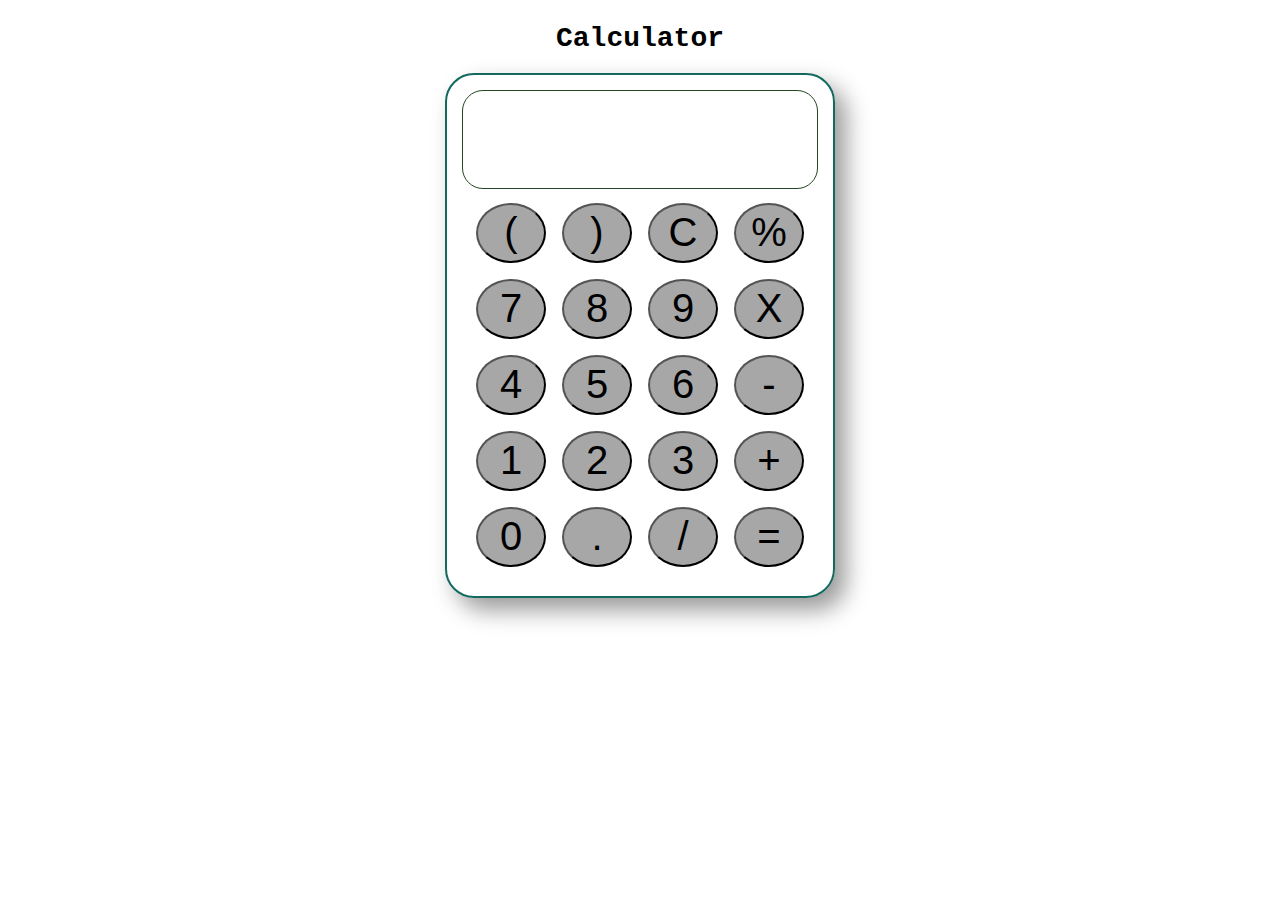
<file: calculator/index.html>
<!DOCTYPE html>
<html lang="en">
<head>
    <meta charset="UTF-8">
    <meta http-equiv="X-UA-Compatible" content="IE=edge">
    <meta name="viewport" content="width=device-width, initial-scale=1.0">
    <title>Calculator</title>
    <script src="app.js" defer></script>
    <link rel="stylesheet" href="style.css">
</head>
<body>
    <!--<div class="rectangle">
       
    </div>
    <div class="display"></div>
    <div class="c">
        <button> C </button>
    </div>-->

    <div class="container">
        <h1>Calculator</h1>

        <div class="calculator">
            <input type="text" name="screen" id="screen">
            <table>
                <tr>
                    <td><button>(</button></td>
                    <td><button>)</button></td>
                    <td><button>C</button></td>
                    <td><button>%</button></td>
                </tr>
                <tr>
                    <td><button>7</button></td>
                    <td><button>8</button></td>
                    <td><button>9</button></td>
                    <td><button>X</button></td>
                </tr>
                <tr>
                    <td><button>4</button></td>
                    <td><button>5</button></td>
                    <td><button>6</button></td>
                    <td><button>-</button></td>
                </tr>
                <tr>
                    <td><button>1</button></td>
                    <td><button>2</button></td>
                    <td><button>3</button></td>
                    <td><button>+</button></td>
                </tr>
                <tr>
                    <td><button>0</button></td>
                    <td><button>.</button></td>
                    <td><button>/</button></td>
                    <td><button>=</button></td>
                </tr>
            </table>
        </div>
    </div>
</body>

</html>
</file>
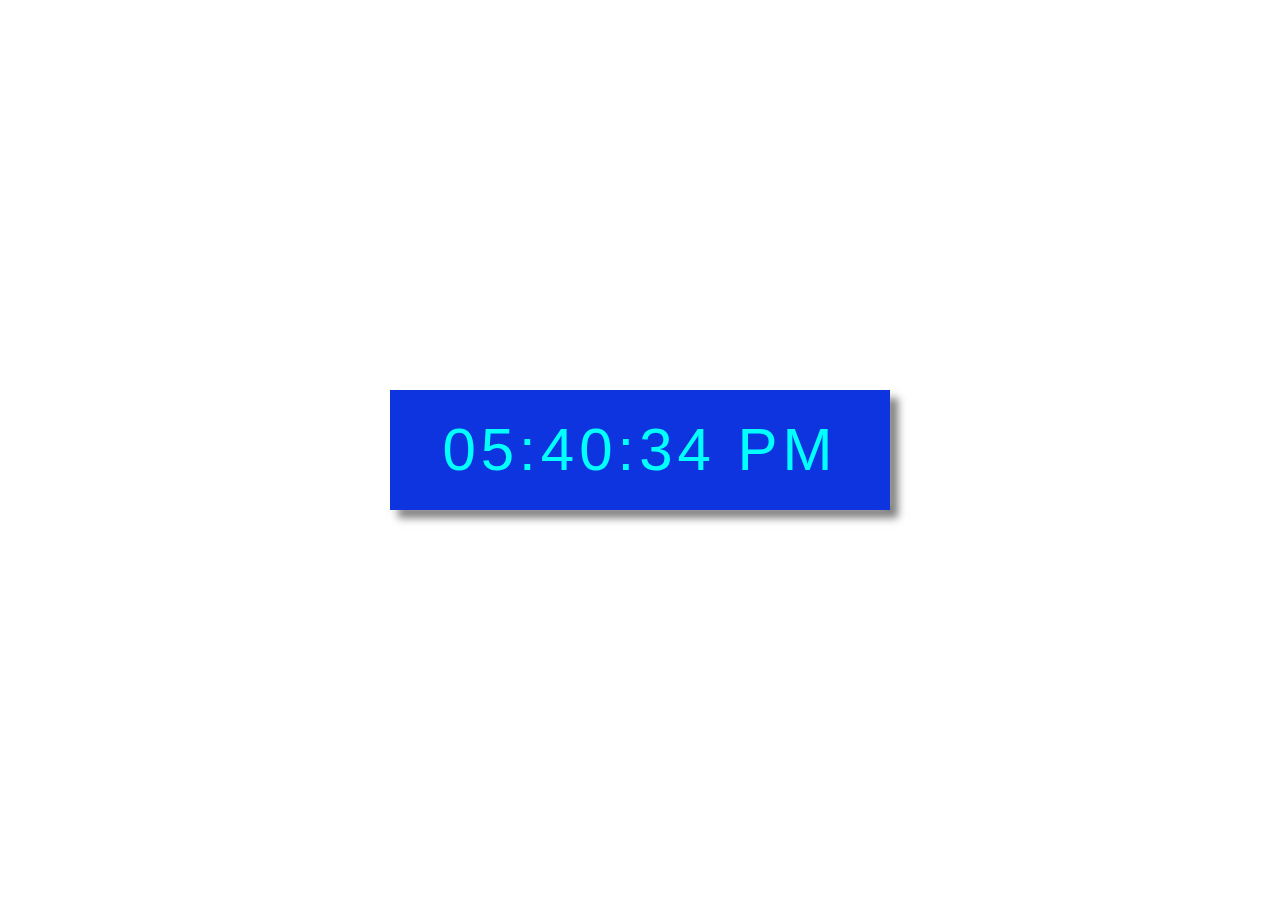
<file: Clock/index.html>
<!DOCTYPE html>
<html lang="en">
<head>
    <meta charset="UTF-8">
    <meta http-equiv="X-UA-Compatible" content="IE=edge">
    <meta name="viewport" content="width=device-width, initial-scale=1.0">
    <title>Clock</title>
    <link rel="stylesheet" href="style.css">
</head>
<body>
    <div class="clock">
        <div class="display">
            
        </div>
    </div>
    <script src="clock.js"> </script>
    
</body>
</html>
</file>
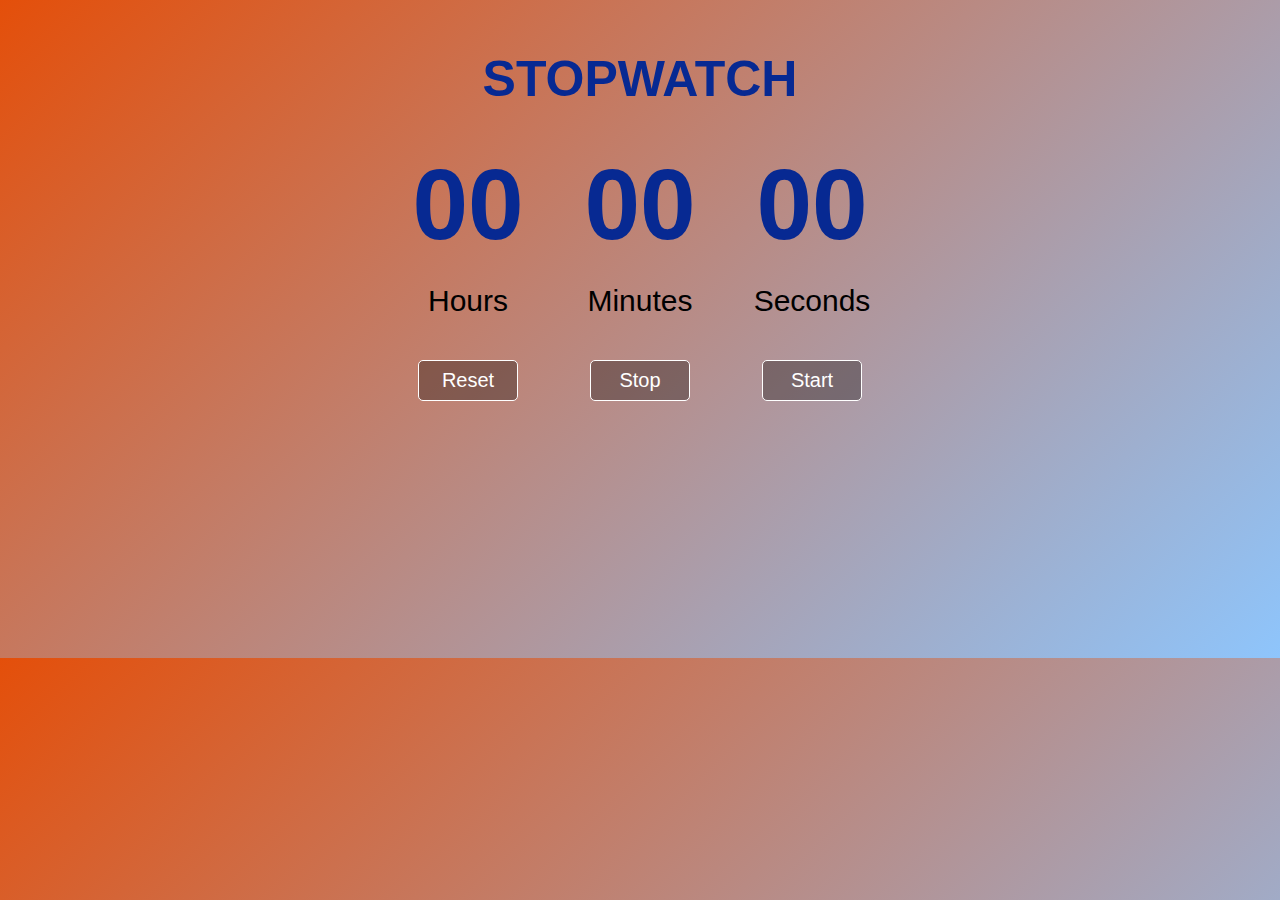
<file: StopWatch/index.html>
<!DOCTYPE html>
<html lang="en">
<head>
    <meta charset="UTF-8">
    <meta http-equiv="X-UA-Compatible" content="IE=edge">
    <meta name="viewport" content="width=device-width, initial-scale=1.0">
    <title>Document</title>
    <link rel="stylesheet" href="style.css">
    <script src="stopwatch.js" defer></script>
</head>
<body>
    <h1>STOPWATCH</h1>
    <table cellpadding=5>
        <tr>
            <td>
                <h1 class="label" id="hr">00</h1>
                <p>Hours</p>
            </td>
            <td>
                <h1 class="label" id="min">00</h1>
                <p>Minutes</p>
            </td>
            <td>
                <h1 class="label" id="sec">00</h1>
                <p>Seconds</p>
            </td>
        </tr>
        <tr>
            <td>
                <button onclick="reset()" id="reset">Reset</button>
            </td>
            <td>
                <button onclick="stop()" id="stop">Stop</button>
            </td>
            <td>
                <button onclick="start()" id="start">Start</button>
            </td>
        </tr>
    </table>
</body>
</html>
</file>
<file: calculator/style.css>
/*body{
    margin: 0;
    padding: 0;
}

.rectangle{
    position: absolute;
    width: 434px;
    height: 637px;
    left: 477px;
    top: 260px;

    background: #EDEDED;
    box-shadow: 11px 12px 23px rgba(0, 0, 0, 0.25);
    border-radius: 12px;

}
.display{
    position: absolute;
    width: 389px;
    height: 132px;
    left: 500px;
    top: 305px;

    background: #D7D5D5;
    border-radius: 17px;
}
.c{
    position: absolute;
    width: 62px;
    height: 55px;
    left: 499px;
    top: 481px;

    background: #E1E1E1;
    border: 1px solid #D1D1D1;
    box-sizing: border-box;
    border-radius: 50%;
    text-decoration: none;
    font-family: Roboto;
    font-style: normal;
    font-weight: normal;
    font-size: 36px;
    line-height: 42px;

}
*/

.container{
    text-align: center;
    margin-top:23px
}

table{
    margin: 5px;
}

input{
    border-radius: 21px;
    border: 1px solid #244624;
    font-size:34px;
    height: 95px;
    width: 350px;
}

button{
    border-radius: 50%;
    font-size: 40px;
    background: #a7a7a7;
    width: 70px;
    height: 60px;
    margin: 6px;
}

.calculator{ 
    border: 2px solid #13695d;
    /*background-color: #099ea8;*/
    padding: 15px;
    display: inline-block;
    box-shadow: 11px 12px 23px rgba(0, 0, 0, 0.4);
    border-radius: 29px;
}

h1{
    font-size: 28px;
    font-family: 'Courier New', Courier, monospace;
}
</file>
<file: Clock/style.css>
*{
    margin: 0;
    padding: 0;
    box-sizing: border-box;
}

html,body{
    height: 100%;
}

body{
    display: grid;
    place-items: center;
}

.clock{
    background: rgb(13, 52, 223);
    height: 120px;
    width: 500px;
    line-height: 120px;
    text-align: center;
    padding: 0 5px;
    box-shadow: -3px -3px 7px rgba(255,255,255,0.8),
                8px 8px 8px rgba(0,0,0,0.5);
}

.clock .display{
    font-size: 60px;
    color: cyan;
    letter-spacing: 5px;
    font-family: sans-serif;
}
</file>
<file: StopWatch/style.css>
body{
    font-family: -apple-system, BlinkMacSystemFont, 'Segoe UI', Roboto, Oxygen, Ubuntu, Cantarell, 'Open Sans', 'Helvetica Neue', sans-serif;
    background: linear-gradient(136deg, rgb(228, 79, 10) 0%, rgb(142,197,252) 100%);
    height: 600px;
    overflow: hidden;
}

h1{
    text-align: center;
    margin-top: 50px;
    font-size: 50px;
    color: rgb(7, 41, 146);
}

table{
    margin: 30px auto;
    text-align: center;
    font-size: 30px;
}

.label{
    font-size: 100px;    
    font-family: -apple-system, BlinkMacSystemFont, 'Segoe UI', Roboto, Oxygen, Ubuntu, Cantarell, 'Open Sans', 'Helvetica Neue', sans-serif;
    line-height: 100px;
    margin: 5px;
    width: 150px;
}

td>button{
    width: 100px;
    padding: 8px;
    border: 1px solid #fff;
    background-color: rgba(0, 0, 0, 0.315);
    color: white;
    font-size: 20px;
    border-radius: 5px;
    cursor: pointer;
    transition: all 0.4s ease;
}

td>button:focus{
    border-color: aqua;
}
</file>
